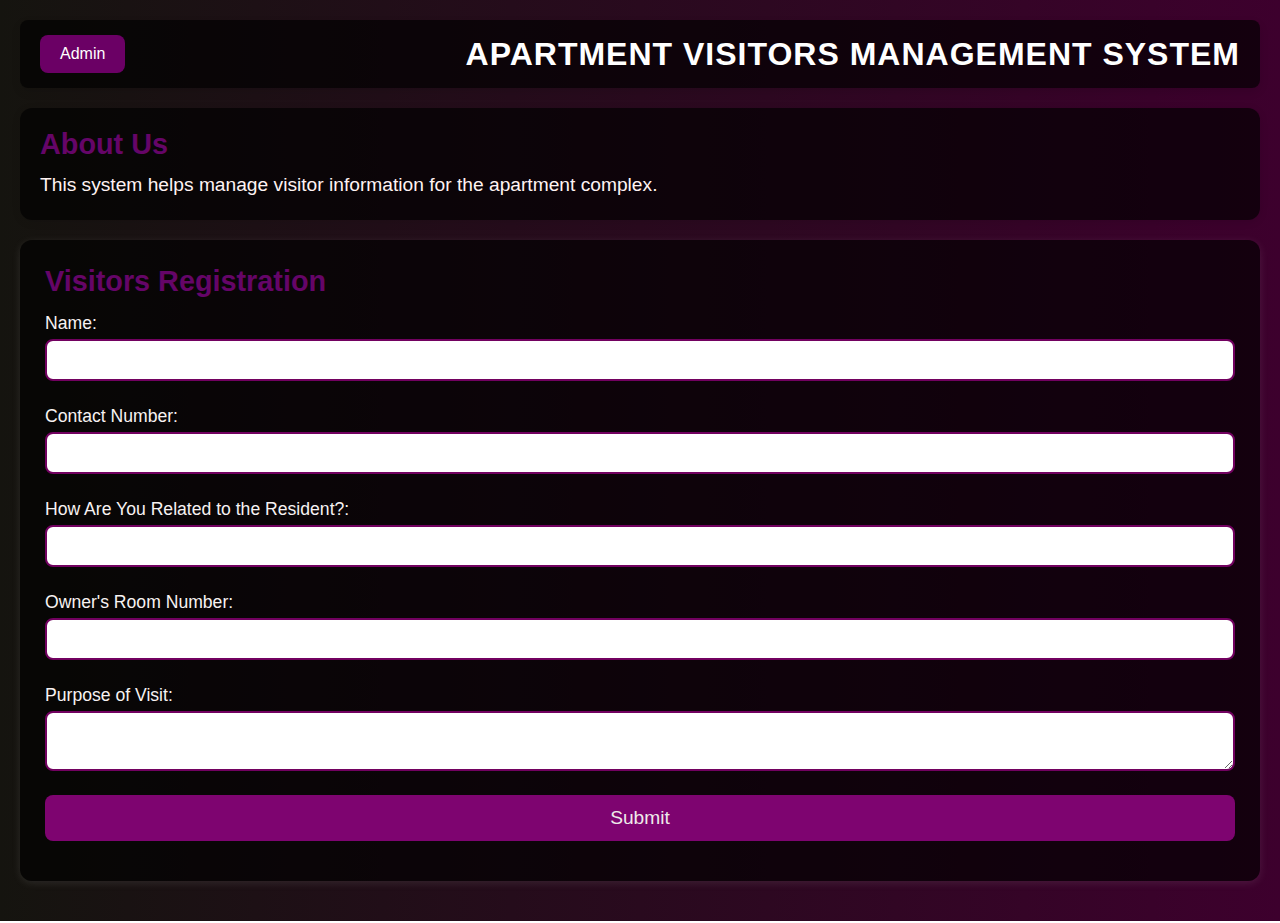
<file: APARTMENT VISITORS MANAGEMENT SYSTEM/index.html>
<!DOCTYPE html>
<html lang="en">
<head>
    <meta charset="UTF-8">
    <meta name="viewport" content="width=device-width, initial-scale=1.0">
    <title>Apartment Visitors Management System</title>
    <link rel="stylesheet" href="style.css">
</head>
<body>

    <header>
        <button id="admin-btn">Admin</button>
        <strong><h1>APARTMENT VISITORS MANAGEMENT SYSTEM</h1></strong>
    </header>
    <section id="about-us">
        <h2>About Us</h2>
        <p>This system helps manage visitor information for the apartment complex.</p>
    </section>
    <section id="visitor-form">
        <h2>Visitors Registration</h2>
        <form id="visitor-details">
            <label for="visitor-name">Name:</label>
            <input type="text" id="visitor-name" required>

            <label for="visitor-contact">Contact Number:</label>
            <input type="text" id="visitor-contact" required>

            <label for="visitor-relation">How Are You Related to the Resident?:</label>
            <input type="text" id="visitor-relation" required>

            <label for="room-number">Owner's Room Number:</label>
            <input type="text" id="room-number" required>

            <label for="visit-reason">Purpose of Visit:</label>
            <textarea id="visit-reason" required></textarea>

            <input type="submit" value="Submit">
        </form>
    </section>

    <section id="admin-section" style="display:none;">
        <h2>Admin Dashboard</h2>
        <div id="summary">
            <p>Total Visitors Today: <span id="total-visitors">0</span></p>
            <p>New Visitors: <span id="new-visitors">0</span></p>
            <p>Regular Visitors: <span id="regular-visitors">0</span></p>
        </div>
        <h3>Visitors Log</h3>
        <table id="visitors-log">
            <thead>
                <tr>
                    <th>Name</th>
                    <th>Contact Number</th>
                    <th>Relation</th>
                    <th>Room Number</th>
                    <th>Reason</th>
                    <th>Time of Visit</th>
                </tr>
            </thead>
            <tbody>
             
            </tbody>
        </table>

        <button id="back-btn">Back</button>
    </section>

    <script src="script.js"></script>
</body>
</html>
</file>
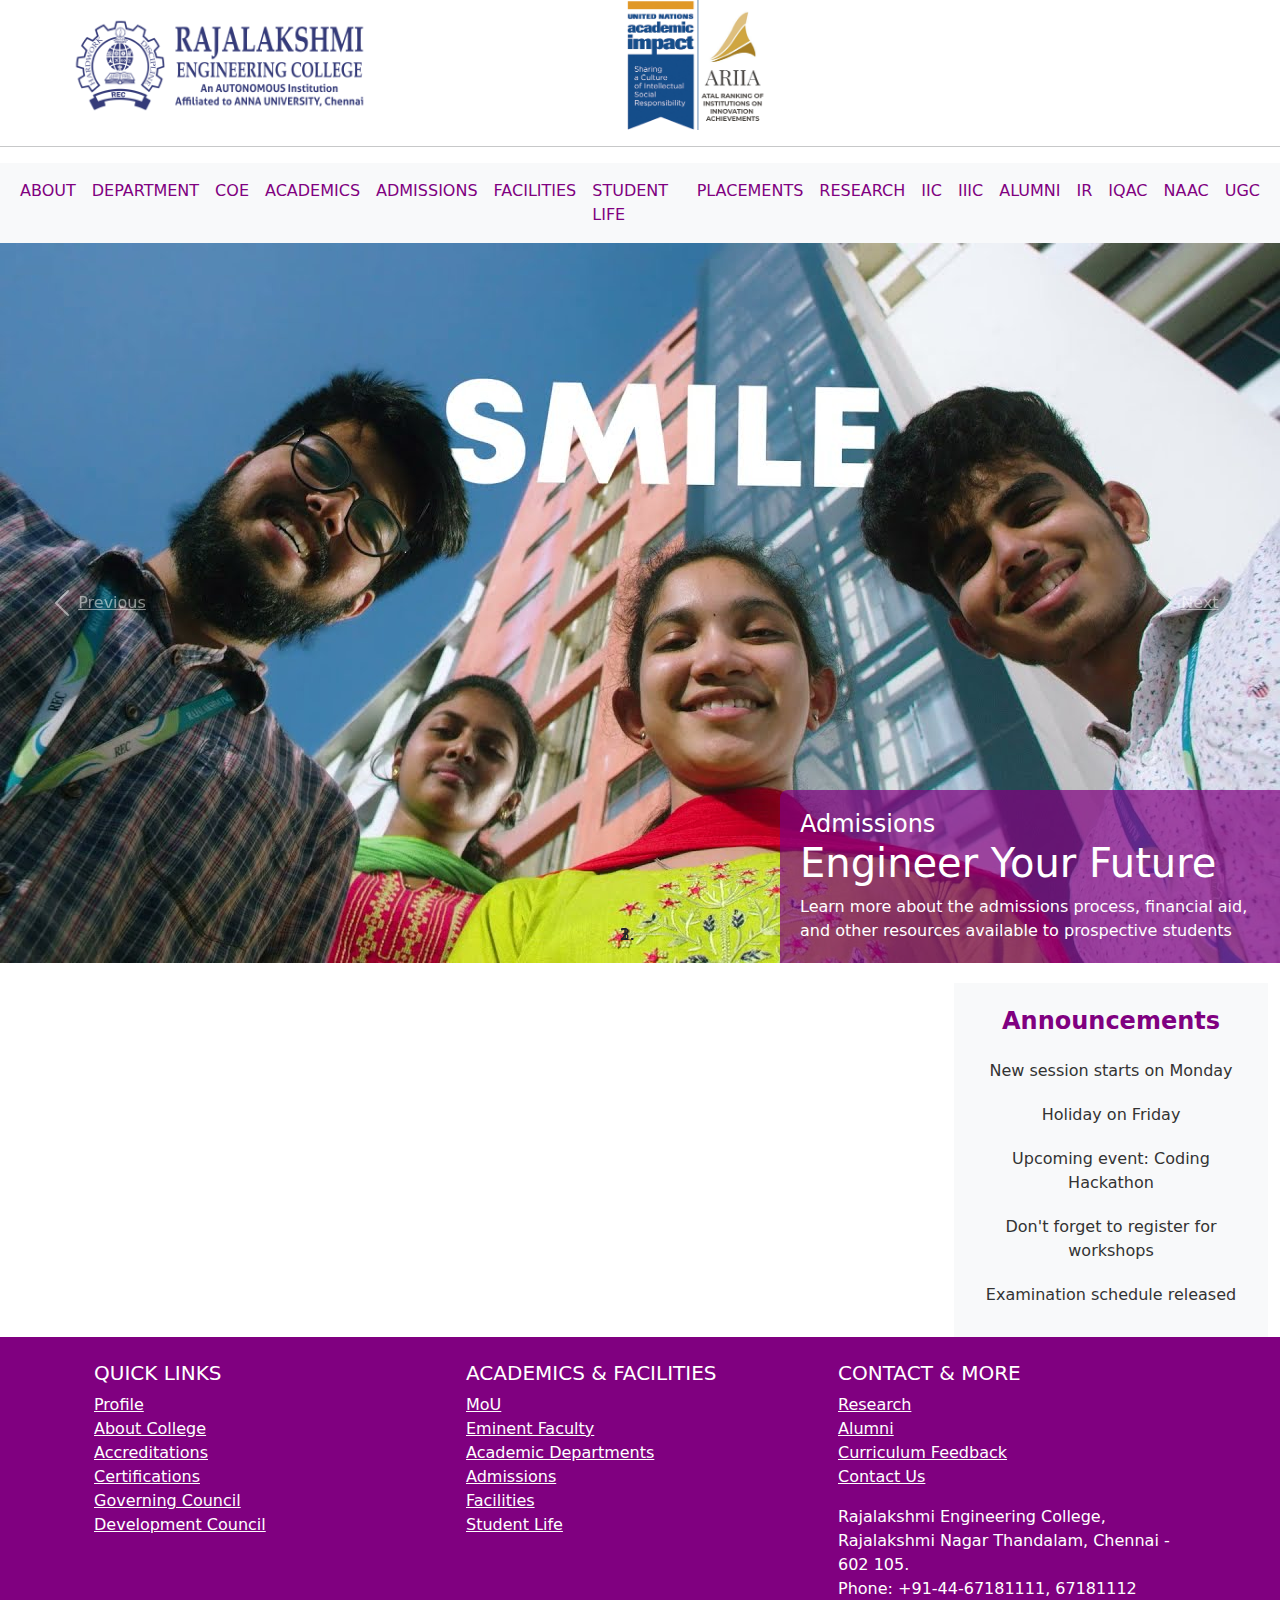
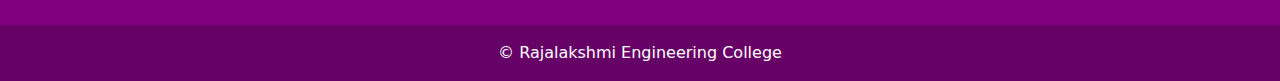
<file: 220701225_CS19542_IP-LAB-ip/EX-11/index.html>
<!DOCTYPE html>
<html lang="en">
<head>
  <meta charset="UTF-8">
  <meta name="viewport" content="width=device-width, initial-scale=1.0">
  <title>Bootstrap Page Layout</title>
  <link rel="stylesheet" href="index.css">
  <link href="https://cdn.jsdelivr.net/npm/bootstrap@5.3.0/dist/css/bootstrap.min.css" rel="stylesheet">
  <script src="https://code.jquery.com/jquery-3.3.1.slim.min.js" integrity="sha384-q8i/X+965DzO0rT7abK41JStQIAqVgRVzpbzo5smXKp4YfRvH+8abtTE1Pi6jizo" crossorigin="anonymous"></script>
<script src="https://cdn.jsdelivr.net/npm/popper.js@1.14.3/dist/umd/popper.min.js" integrity="sha384-ZMP7rVo3mIykV+2+9J3UJ46jBk0WLaUAdn689aCwoqbBJiSnjAK/l8WvCWPIPm49" crossorigin="anonymous"></script>
<script src="https://cdn.jsdelivr.net/npm/bootstrap@4.1.3/dist/js/bootstrap.min.js" integrity="sha384-ChfqqxuZUCnJSK3+MXmPNIyE6ZbWh2IMqE241rYiqJxyMiZ6OW/JmZQ5stwEULTy" crossorigin="anonymous"></script>
</head>
<body>
  
  <div class="head">
    <img class="logo"src="logo2.png" alt="logo">
    <img class="un" src="UN-logo.png" ALT="un logo">
</div>
<HR>
 
  <nav class="navbar navbar-expand-lg navbar-light bg-light">
    <div class="container-fluid">
        <button class="navbar-toggler" type="button" data-bs-toggle="collapse" data-bs-target="#navbarNav" aria-controls="navbarNav" aria-expanded="true" aria-label="Toggle navigation">
            <span class="navbar-toggler-icon"></span>
        </button>
        <div class="collapse navbar-collapse" id="navbarNav">
            <ul class="navbar-nav mx-auto"> 
                <li class="nav-item">
                    <!-- <a class="nav-link active" aria-current="page" href="#">Home</a> -->
                </li>
                <li class="nav-item">
                    <a class="nav-link" href="about.html">ABOUT</a>
                </li>
                <li class="nav-item">
                    <a class="nav-link" href="#">DEPARTMENT</a>
                </li>
                <li class="nav-item">
                    <a class="nav-link" href="#">COE</a>
                </li>
                <li class="nav-item">
                    <a class="nav-link" href="#">ACADEMICS</a> 
                </li>
                <li class="nav-item">
                    <a class="nav-link" href="#">ADMISSIONS</a> 
                </li>
                <li class="nav-item">
                    <a class="nav-link" href="#">FACILITIES</a> 
                </li>
                <li class="nav-item">
                  <a class="nav-link" href="#">STUDENT LIFE</a> 
              </li>
              <li class="nav-item">
                <a class="nav-link" href="#">PLACEMENTS</a> 
            </li>
            <li class="nav-item">
              <a class="nav-link" href="#">RESEARCH</a> 
          </li>
          <li class="nav-item">
            <a class="nav-link" href="#">IIC</a> 
        </li>
        <li class="nav-item">
          <a class="nav-link" href="#">IIIC</a> 
      </li>
      <li class="nav-item">
        <a class="nav-link" href="#">ALUMNI</a> 
    </li>
    <li class="nav-item">
      <a class="nav-link" href="#">IR</a> 
  </li>
  <li class="nav-item">
    <a class="nav-link" href="#">IQAC</a> 
</li>
<li class="nav-item">
  <a class="nav-link" href="#">NAAC</a> 
</li>
<li class="nav-item">
  <a class="nav-link" href="#">UGC</a> 
</li>
            </ul>
        </div>
    </div>
</nav>
<div id="carouselExampleIndicators" class="carousel slide" data-ride="carousel">
  <ol class="carousel-indicators">
    <li data-target="#carouselExampleIndicators" data-slide-to="0" class="active"></li>
    <li data-target="#carouselExampleIndicators" data-slide-to="1"></li>
    <li data-target="#carouselExampleIndicators" data-slide-to="2"></li>
  </ol>
  <div class="carousel-inner">
    <div class="carousel-item active">
      <img class="d-block w-100" src="maxresdefault.jpg" alt="First slide">
      <div class="custom-caption">
        <h4>Admissions</h4>
        <h1>Engineer Your Future</h1>
       <p>Learn more about the admissions process, financial aid, and other resources available to prospective students</p>
      </div>
    </div>
    <div class="carousel-item">
      <img class="d-block w-100" src="Computer-Science.jpg" alt="Second slide">
      <div class="custom-caption">
        <h4>Life at REC
          </h4>
          <h1> Nurturing Holistic Individuals</h1>
        <p> In addition to academics, our students get a holistic exposure to extra curricular activities such as sports, music, dance & cultural festivals.
          
          PreviousNext</p>
      </div>
    </div>
    <div class="carousel-item">
      <img class="d-block w-100" src="banner-6.jpg" alt="Third slide">
      <div class="custom-caption">
        <h4>Campus Placements</h4>
          <h1>1640+ Placement Offers</h1>
         <p> The Batch of 2023 has received 1640+ offers (as on 10.07.2023) from some of the leading companies.</p>
      </div>
    </div>
  </div>
  <a class="carousel-control-prev" href="#carouselExampleIndicators" role="button" data-slide="prev">
    <span class="carousel-control-prev-icon" aria-hidden="true"></span>
    <span class="sr-only">Previous</span>
  </a>
  <a class="carousel-control-next" href="#carouselExampleIndicators" role="button" data-slide="next">
    <span class="carousel-control-next-icon" aria-hidden="true"></span>
    <span class="sr-only">Next</span>
  </a>
</div>

<style>
  .custom-caption {
    background-color: rgba(128, 0, 128, 0.7); 
    position: absolute;
    bottom: 0;
    right: 0;
    padding: 20px;
    border-radius: 8px 0 0 0; 
    color: white;
    /* max-width: 300px; */
    width:500px;
  }

  .custom-caption h4, .custom-caption p {
    margin: 0;
  }
</style>
<style>
 
  .announcements-section {
      height: 100%;
      background-color: #f8f9fa;
      color: #333;
      overflow: hidden;
      display: flex;
      flex-direction: column;
      align-items: center;
      justify-content: start;
      position: relative;
      padding: 20px;
    }

   
    .announcements-header {
      font-weight: bold;
      font-size: 1.5em;
      margin-bottom: 10px;
      color:purple;
    }

    .scrolling-container {
      height: 100%;
      overflow: hidden;
      position: relative;
    }

    
    .announcement {
      font-size: 1em;
      padding: 10px 0;
      text-align: center;
    }

    
    @keyframes scroll-vertical {
      0% {
        transform: translateY(100%);
      }
      100% {
        transform: translateY(-100%);
      }
    }

  
    .scrolling-text {
      display: flex;
      flex-direction: column;
      animation: scroll-vertical 15s linear infinite;
    }
</style>
<div style="height:20px;"></div>
<div class="container-fluid d-flex">
  
  <div class="video-section col-9">
    <iframe 
      class="w-100 h-100" 
      src="https://www.youtube.com/embed/ek6h-WNRR1Y" 
      title="YouTube video" 
      frameborder="0" 
      allow="accelerometer; autoplay; clipboard-write; encrypted-media; gyroscope; picture-in-picture" 
      allowfullscreen>
    </iframe>
  </div>

  
  
  
  
    <div class="announcements-section col-3">
      <div class="announcements-header">Announcements</div>
      <div class="scrolling-container">
        <div class="scrolling-text">
          <div class="announcement">New session starts on Monday</div>
          <div class="announcement">Holiday on Friday</div>
          <div class="announcement">Upcoming event: Coding Hackathon</div>
          <div class="announcement">Don't forget to register for workshops</div>
          <div class="announcement">Examination schedule released</div>
        </div>
      </div>
    </div>
  </div>

  <footer class="text-center text-lg-start text-white" style="background-color: purple;">
    <div class="container p-4">
       
        <div class="row">
           
            <div class="col-lg-4 col-md-6 mb-4 mb-md-0">
                <h5 class="text-uppercase">Quick Links</h5>
                <ul class="list-unstyled mb-0">
                    <li><a href="#!" class="text-white">Profile</a></li>
                    <li><a href="#!" class="text-white">About College</a></li>
                    <li><a href="#!" class="text-white">Accreditations</a></li>
                    <li><a href="#!" class="text-white">Certifications</a></li>
                    <li><a href="#!" class="text-white">Governing Council</a></li>
                    <li><a href="#!" class="text-white">Development Council</a></li>
                </ul>
            </div>

         
            <div class="col-lg-4 col-md-6 mb-4 mb-md-0">
                <h5 class="text-uppercase">Academics & Facilities</h5>
                <ul class="list-unstyled mb-0">
                    <li><a href="#!" class="text-white">MoU</a></li>
                    <li><a href="#!" class="text-white">Eminent Faculty</a></li>
                    <li><a href="#!" class="text-white">Academic Departments</a></li>
                    <li><a href="#!" class="text-white">Admissions</a></li>
                    <li><a href="#!" class="text-white">Facilities</a></li>
                    <li><a href="#!" class="text-white">Student Life</a></li>
                </ul>
            </div>

           
            <div class="col-lg-4 col-md-12 mb-4 mb-md-0">
                <h5 class="text-uppercase">Contact & More</h5>
                <ul class="list-unstyled">
                    <li><a href="#!" class="text-white">Research</a></li>
                    <li><a href="#!" class="text-white">Alumni</a></li>
                    <li><a href="#!" class="text-white">Curriculum Feedback</a></li>
                    <li><a href="#!" class="text-white">Contact Us</a></li>
                </ul>
                <p class="mt-3 mb-0">Rajalakshmi Engineering College,<br>
                    Rajalakshmi Nagar Thandalam, Chennai - 602 105.<br>
                    Phone: +91-44-67181111, 67181112
                </p>
            </div>
        </div>
    </div>

   
    <div class="text-center p-3" style="background-color: rgba(0, 0, 0, 0.2);">
        © Rajalakshmi Engineering College
    </div>
</footer>


  <script src="https://cdn.jsdelivr.net/npm/bootstrap@5.3.0/dist/js/bootstrap.bundle.min.js"></script>
</body>
</html>
</file>
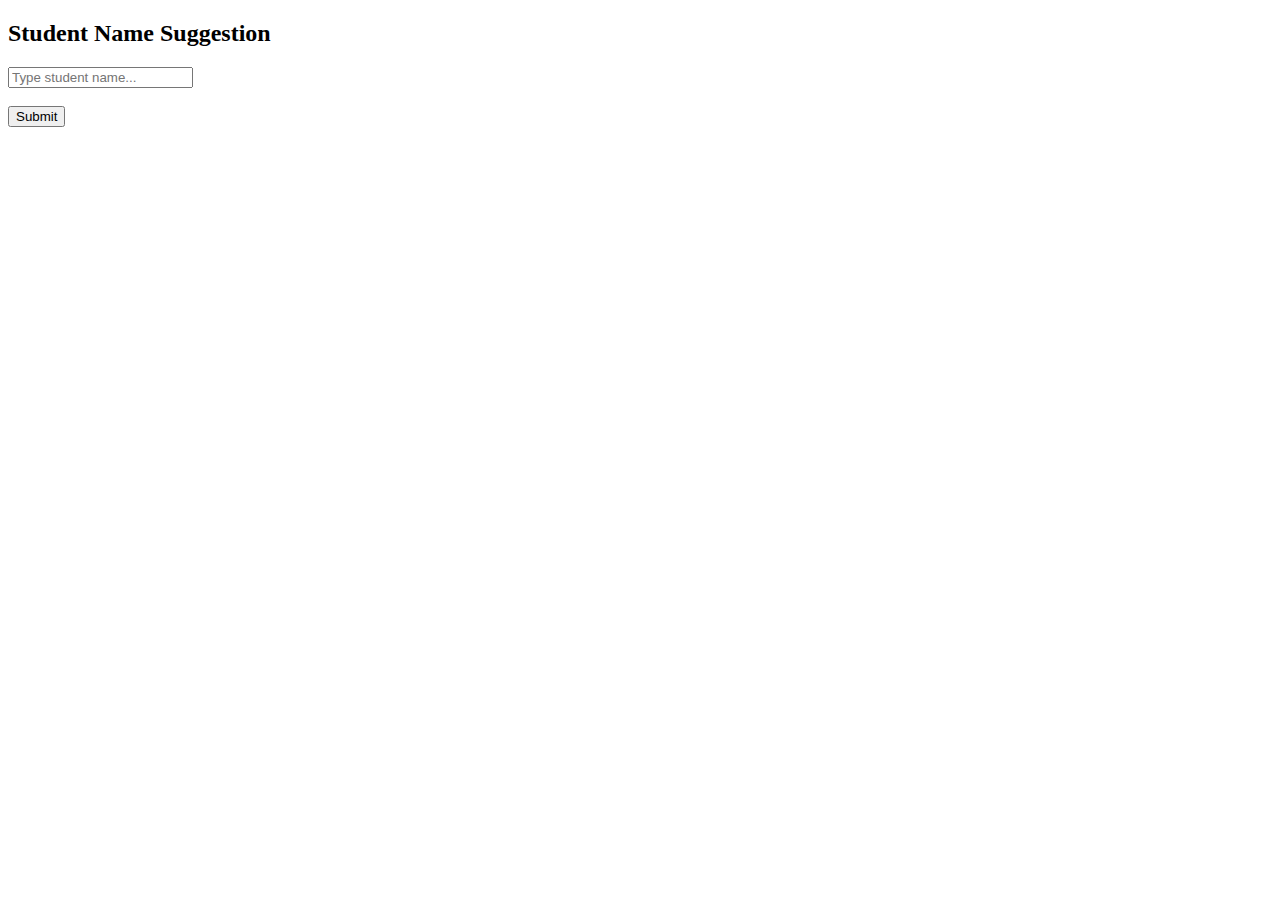
<file: 220701225_CS19542_IP-LAB-ip/EX-06(B)/src/main/webapp/index.html>
<!DOCTYPE html>
<html lang="en">
<head>
    <meta charset="UTF-8">
    <title>Student Name Suggestion</title>
    <script>
        function showSuggestions() {
            var input = document.getElementById("studentName").value;
            if (input.length == 0) {
                document.getElementById("suggestions").innerHTML = "";
                return;
            }

            var xhr = new XMLHttpRequest();
            xhr.onreadystatechange = function() {
                if (xhr.readyState == 4 && xhr.status == 200) {
                    document.getElementById("suggestions").innerHTML = xhr.responseText;
                }
            };

            xhr.open("GET", "StudentNameSuggestionServlet?query=" + input, true);
            xhr.send();
        }
    </script>
</head>
<body>
    <h2>Student Name Suggestion</h2>
    <input type="text" id="studentName" onkeyup="showSuggestions()" placeholder="Type student name...">
    <div id="suggestions"></div>
    <br>
  <button onclick="showSuggestions()">Submit</button>
</body>
</html>
</file>
<file: APARTMENT VISITORS MANAGEMENT SYSTEM/style.css>
* {
    margin: 0;
    padding: 0;
    box-sizing: border-box;
}


body {
    font-family: 'Segoe UI', Tahoma, Geneva, Verdana, sans-serif;
    background: linear-gradient(to right, #15140f, #3d002d);
    color: #650568;
    min-height: 100vh;
    padding: 20px;
}

/* Header Styling */
header {
    display: flex;
    justify-content: space-between;
    align-items: center;
    padding: 15px 20px;
    background-color: #000000aa;
    color: white;
    border-radius: 8px;
    box-shadow: 0 4px 10px rgba(0, 0, 0, 0.1);
}

header h1 {
    font-size: 2rem;
    letter-spacing: 1px;
}

#admin-btn {
    background-color: #6b0065;
    color: white;
    padding: 10px 20px;
    border: none;
    border-radius: 8px;
    font-size: 1rem;
    cursor: pointer;
    transition: background-color 0.3s;
}

#admin-btn:hover {
    background-color: #ff00ee;
}

/* About Us Section */
#about-us {
    background-color: #000000aa;
    padding: 20px;
    margin: 20px 0;
    border-radius: 12px;
    box-shadow: 0 2px 8px rgba(0, 0, 0, 0.1);
}

#about-us h2 {
    font-size: 1.8rem;
    margin-bottom: 10px;
}

#about-us p {
    font-size: 1.2rem;
    line-height: 1.5;
    color: #fff3f3;
}

/* Visitors Form */
#visitor-form {
    background-color: #000000aa;
    padding: 25px;
    margin: 20px 0;
    border-radius: 12px;
    box-shadow: 0 2px 8px rgba(245, 245, 245, 0.1);
}

#visitor-form h2 {
    font-size: 1.8rem;
    margin-bottom: 15px;
}

form label {
    font-size: 1.1rem;
    margin-top: 10px;
    display: block;
    color: #f7f2f2;
}

form input, form textarea {
    width: 100%;
    padding: 10px;
    margin: 5px 0 15px;
    font-size: 1rem;
    border: 2px solid #720160;
    border-radius: 8px;
    transition: border-color 0.3s;
}

form input:focus, form textarea:focus {
    border-color: #f923f5;
    outline: none;
}

form input[type="submit"] {
    background-color: #7e0470;
    color: rgb(238, 234, 234);
    border: none;
    cursor: pointer;
    padding: 12px 20px;
    font-size: 1.2rem;
    border-radius: 8px;
    transition: background-color 0.3s;
}

form input[type="submit"]:hover {
    background-color: #a9026f;
}

/* Admin Section */
#admin-section {
    background-color: #000000aa;
    padding: 25px;
    margin: 20px 0;
    border-radius: 12px;
    box-shadow: 0 2px 8px rgba(0, 0, 0, 0.1);
}

#admin-section h2 {
    font-size: 2rem;
    margin-bottom: 15px;
    color: #fafafa;
}

#summary p {
    font-size: 1.2rem;
    margin: 10px 0;
    color: #ffffff;
}

table {
    width: 100%;
    border-collapse: collapse;
    margin-top: 20px;
}

table, th, td {
    border: 1px solid #ddd;
}

th, td {
    padding: 12px;
    text-align: center;
    color: #fbfbfb;
    font-size: 1rem;
}

th {
    background-color: #810074;
    color: #ffffffaa;
}

td {
    background-color: #000000aa;
}

table tr:nth-child(even) {
    background-color: rgba(249, 212, 35, 0.2);
}

table tr:hover {
    background-color: rgba(255, 78, 80, 0.2);
}
</file>
<file: 220701225_CS19542_IP-LAB-ip/EX-11/index.css>
.logo{
    height:100px;
    width:300px;
    margin-left:70px;
}
.un{
    height:130px;
    margin-left: 250px;
}
.navbar-nav .nav-link {
    color: purple; 
}


.navbar-nav .nav-link:hover {
    color: darkviolet; 
}

/* .navbar {
    border-top: 2px solid #000; 
    border-bottom: 2px solid #000; 
} */
</file>
